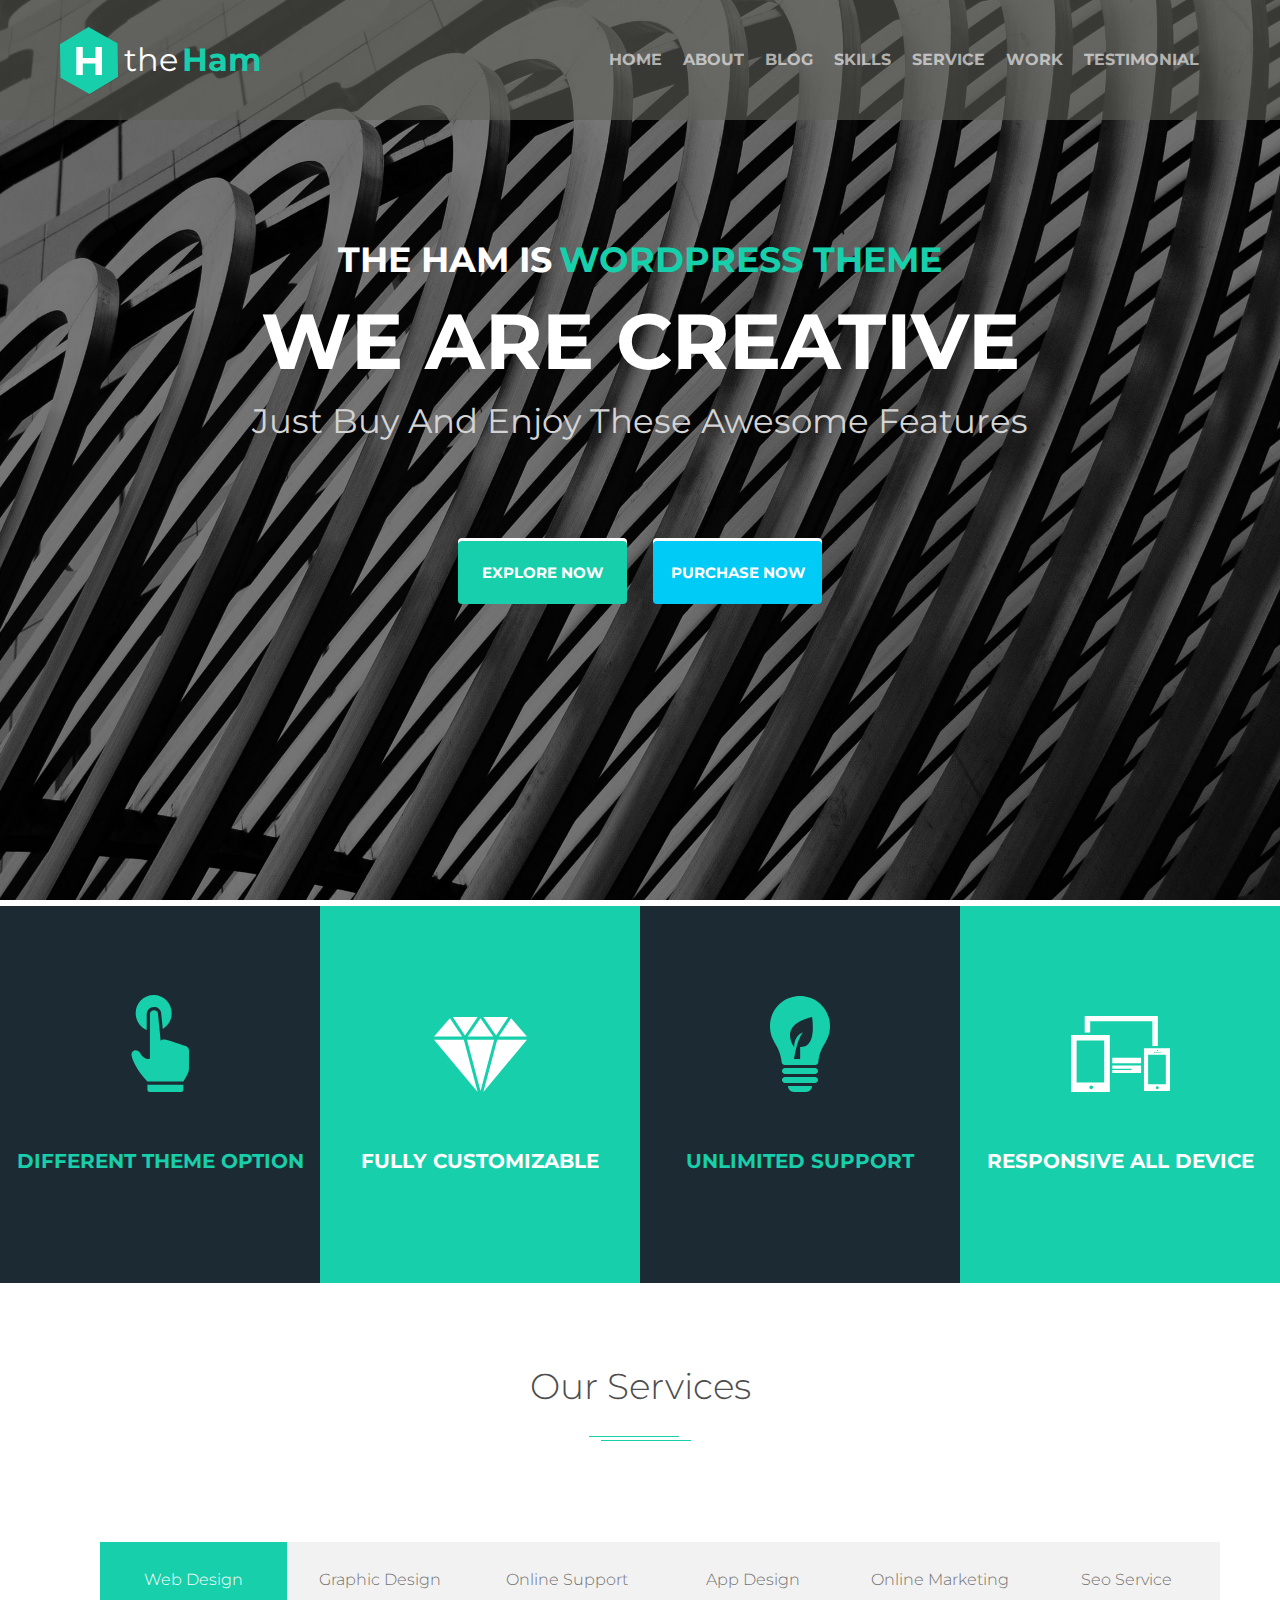
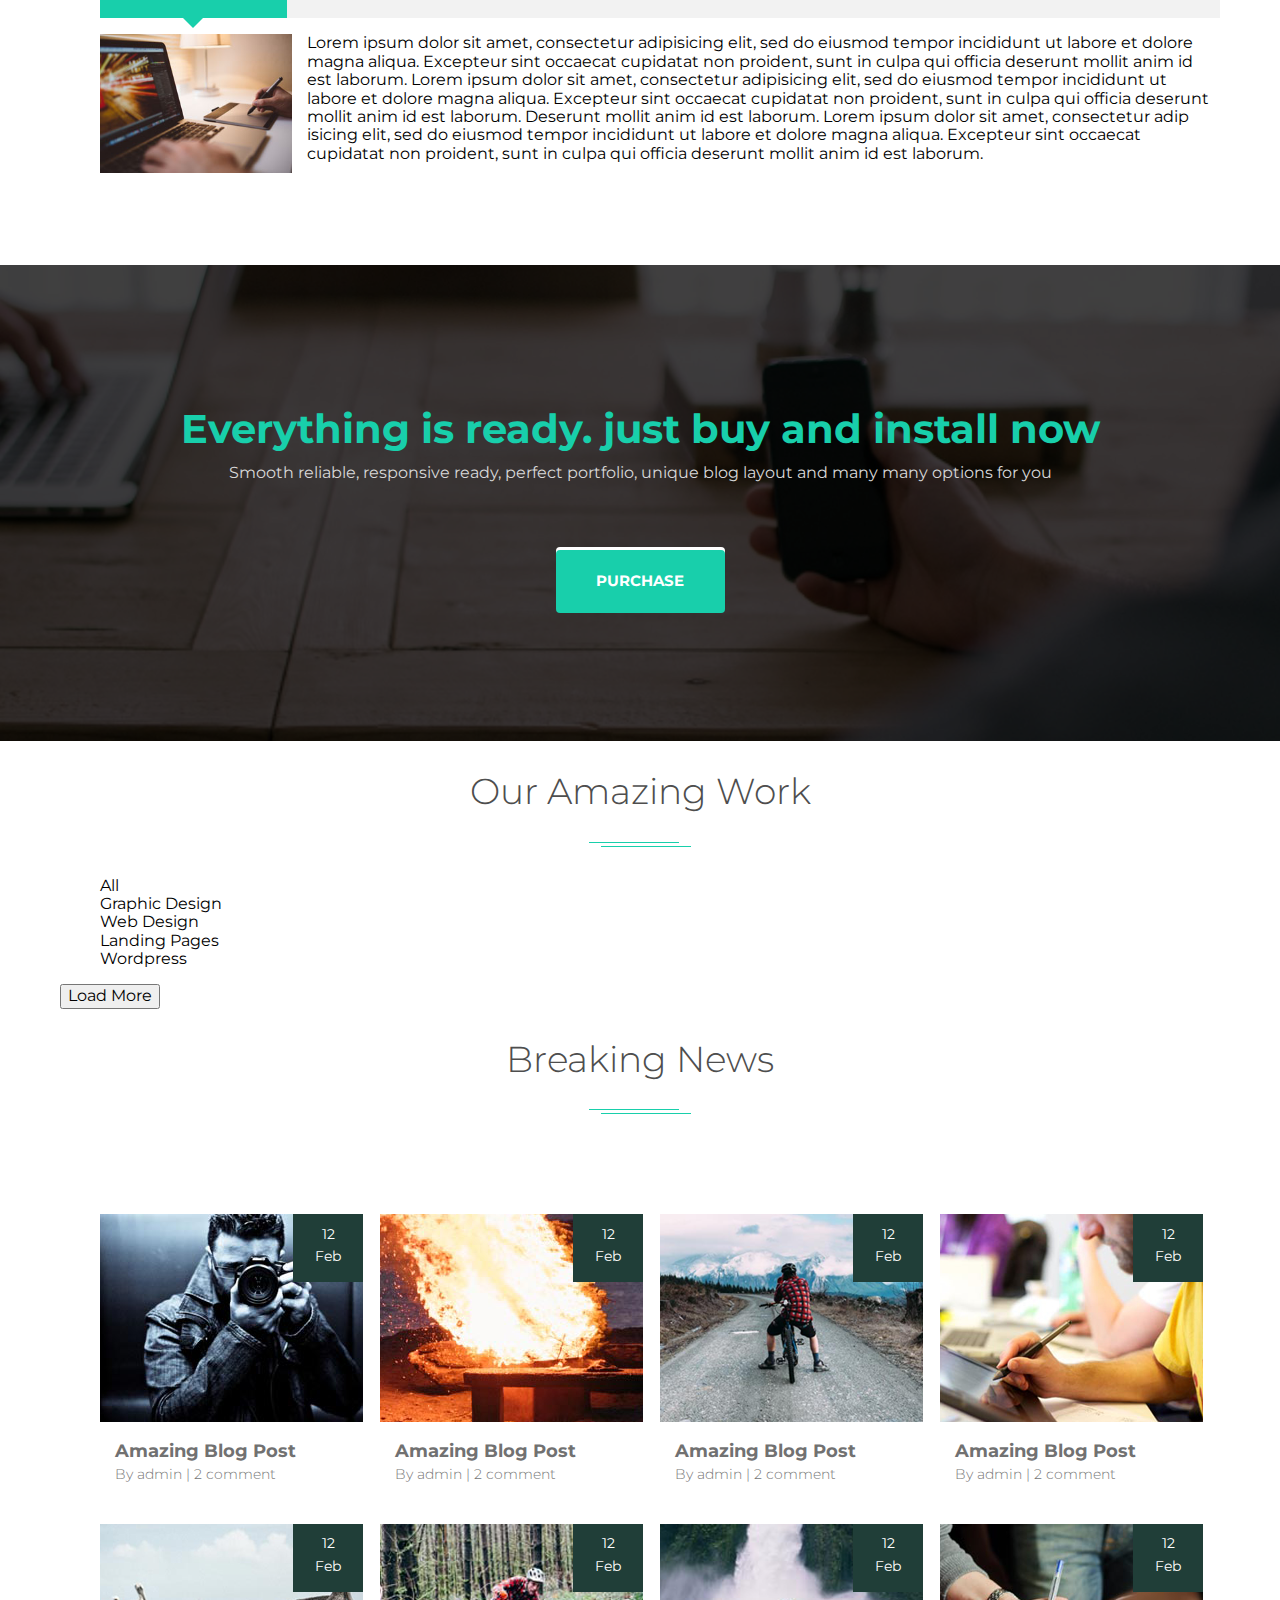
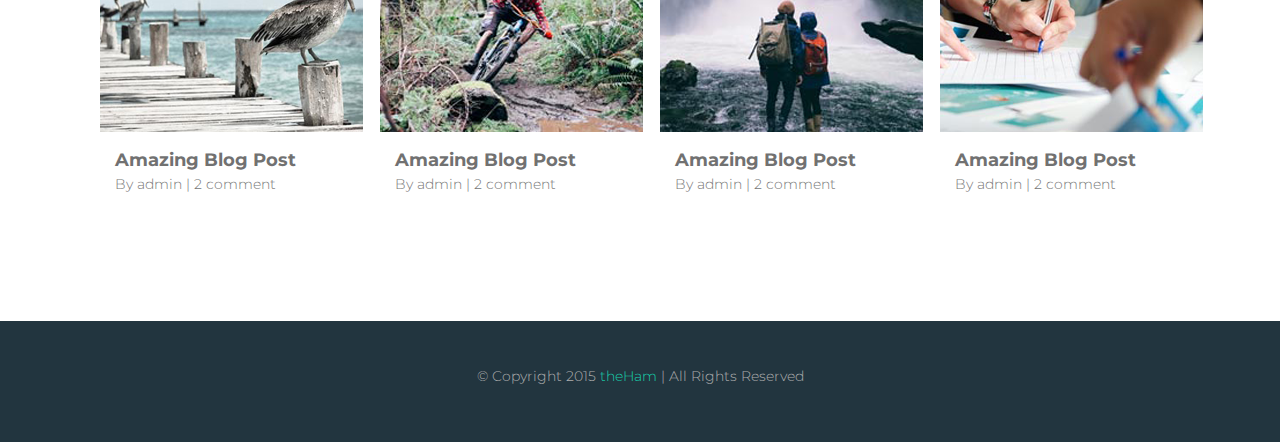
<file: index.html>
<!DOCTYPE html>
<html lang="en">

<head>
    <meta charset="UTF-8">
    <meta http-equiv="X-UA-Compatible" content="IE=edge">
    <meta name="viewport" content="width=device-width, initial-scale=1.0">
    <title>Document</title>
    <link rel="preconnect" href="https://fonts.googleapis.com">
    <link rel="preconnect" href="https://fonts.gstatic.com" crossorigin>
    <link href="https://fonts.googleapis.com/css2?family=Montserrat:ital,wght@0,300;0,700;1,400&display=swap"
        rel="stylesheet">
    <link rel="stylesheet" href="./styles/normalize.css">
    <link rel="stylesheet" href="./styles/style.css">

</head>

<body>
    <header class="header">
        <div class="header-section">
            <div class="wrapper header-wrapper">
                <div class="header-section-logo">
                    <a href="#" class="logo-link">
                        <div class="header-logo"><img src="./img/header/header-logo.svg" alt="logo">
                            <img class="h-inside-logo" src="./img/header/h-inside-logo.svg" alt="h-inside-logo">
                        </div>

                        <div class="header-logo-text">
                            <span class="header-logo-first-words">the</span>
                            <span class="header-logo-second-words">ham</span>
                        </div>
                    </a>
                </div>

                <div class="header-nav">
                    <ul class="header-nav-list">
                        <li class="header-nav-list-item"><a class="header-nav-list-item-a" href="#">home</a></li>
                        <li class="header-nav-list-item"><a class="header-nav-list-item-a" href="#">About</a></li>
                        <li class="header-nav-list-item"><a class="header-nav-list-item-a" href="#">Blog</a></li>
                        <li class="header-nav-list-item"><a class="header-nav-list-item-a" href="#">Skills</a></li>
                        <li class="header-nav-list-item"><a class="header-nav-list-item-a" href="#">Service</a></li>
                        <li class="header-nav-list-item"><a class="header-nav-list-item-a" href="#">Work</a></li>
                        <li class="header-nav-list-item"><a class="header-nav-list-item-a" href="#">Testimonial</a></li>
                        <li class="header-nav-list-item header-search-icon">
                            <a href="#">
                                <imgsrc=". /img/header/header-search-icon.svg" alt="search">
                            </a>
                        </li>
                    </ul>
                </div>
            </div>

            <div class="main-header-section">
                <h2 class="header-title">
                    <span class="main-header-title-white-text">The Ham is</span>
                    <span class="main-header-title-green-text">Wordpress theme</span>
                </h2>
                <h1 class="main-header-title">we are creative</h1>
                <p class="header-title-description">Just Buy And Enjoy These Awesome Features</p>
                <div class="header-button">
                    <div class="explore-now button"><a href="#" class="button-a">explore now</a></div>
                    <div class="purchase-now button"><a href="#" class="button-a">purchase now</a></div>
                </div>
            </div>
        </div>
    </header>



    <main>
        <div class="our-servise-section-card">
            <div class="tile-list">
                <div class="tile-list-card">
                    <img src="./img/our section/tile-list-card-fingerclick.svg" alt="img-tile-cards"
                        class="tile-list-cards-img">
                    <p class="tile-list-cards-description">Different theme option</p>
                </div>

                <div class="tile-list-card">
                    <img src="./img/our section/tile-list-card-diamond.svg" alt="img-tile-cards"
                        class="tile-list-cards-img">
                    <p class="tile-list-cards-description">fully customizable</p>
                </div>

                <div class="tile-list-card">
                    <img src="./img/our section/tile-list-card-lamp.svg" alt="img-tile-cards"
                        class="tile-list-cards-img">
                    <p class="tile-list-cards-description">unlimited support</p>
                </div>

                <div class="tile-list-card">
                    <img src="./img/our section/tile-list-card-devises.svg" alt="img-tile-cards"
                        class="tile-list-cards-img">
                    <p class="tile-list-cards-description">responsive all device</p>
                </div>
            </div>


            <div class="our-servise-section wrapper">
                <h2 class="our-servise-title bem-block-h2">Our Services</h2>
                <ul class="our-servise-list">
                    <li class="our-servise-list-item active" data-tab="#tab_1">
                        <h2 class="our-servise-list-item-description">Web Design</h2>
                    </li>

                    <li class="our-servise-list-item" data-tab="#tab_2">
                        <h2 class="our-servise-list-item-description">Graphic Design</h2>
                    </li>

                    <li class="our-servise-list-item" data-tab="#tab_3">
                        <h2 class="our-servise-list-item-description">Online Support</h2>
                    </li>

                    <li class="our-servise-list-item" data-tab="#tab_4">
                        <h2 class="our-servise-list-item-description">App Design</h2>
                    </li>

                    <li class="our-servise-list-item" data-tab="#tab_5">
                        <h2 class="our-servise-list-item-description">Online Marketing</h2>
                    </li>

                    <li class="our-servise-list-item" data-tab="#tab_6">
                        <h2 class="our-servise-list-item-description">Seo Service</h2>
                    </li>
                </ul>

                <ul class="our-servise-list-description">
                    <li class="our-servise-list-description-item active" id="1">
                        <img src="./img/our section/our-servises/web-design.jpg" alt="our-servise-image"
                            class="our-servise-list-image">
                        <p class="our-servise-list-paragrph"> Lorem ipsum dolor sit amet, consectetur adipisicing
                            elit,
                            sed do
                            eiusmod tempor incididunt ut labore et dolore magna aliqua. Excepteur sint occaecat
                            cupidatat non proident, sunt in culpa qui officia deserunt mollit anim id est laborum. Lorem
                            ipsum dolor sit amet, consectetur adipisicing elit, sed do eiusmod tempor incididunt ut
                            labore et dolore magna aliqua. Excepteur sint occaecat cupidatat non proident, sunt in culpa
                            qui officia deserunt mollit anim id est laborum. Deserunt mollit anim id est laborum. Lorem
                            ipsum dolor sit amet, consectetur adip isicing elit, sed do eiusmod tempor incididunt ut
                            labore et dolore magna aliqua. Excepteur sint occaecat cupidatat non proident, sunt in culpa
                            qui officia deserunt mollit anim id est laborum.</p>
                    </li>

                    <li class="our-servise-list-description-item" id="2">
                        <img src="./img/our section/our-servises/graphic-design.jpg" alt="our-servise-image"
                            class="our-servise-list-image">
                        <p class="our-servise-list-paragrph">Lorem ipsum dolor sit amet, consectetur adipisicing elit,
                            sed do
                            eiusmod tempor incididunt ut labore et dolore magna aliqua. Excepteur sint occaecat
                            cupidatat non proident, sunt in culpa qui officia deserunt mollit anim id est laborum. Lorem
                            ipsum dolor sit amet, consectetur adipisicing elit, sed do eiusmod tempor incididunt ut
                            labore et dolore magna aliqua. Excepteur sint occaecat cupidatat non proident, sunt in culpa
                            qui officia deserunt mollit anim id est laborum. Deserunt mollit anim id est laborum. Lorem
                            ipsum dolor sit amet, consectetur adip isicing elit, sed do eiusmod tempor incididunt ut
                            labore et dolore magna aliqua. Excepteur sint occaecat cupidatat non proident, sunt in culpa
                            qui officia deserunt mollit anim id est laborum.</p>
                    </li>

                    <li class="our-servise-list-description-item" id="3">
                        <img src="./img/our section/our-servises/online-support.jpg" alt="our-servise-image"
                            class="our-servise-list-image">
                        <p class="our-servise-list-paragrph">Lorem ipsum dolor sit amet, consectetur adipisicing elit,
                            sed do
                            eiusmod tempor incididunt ut labore et dolore magna aliqua. Excepteur sint occaecat
                            cupidatat non proident, sunt in culpa qui officia deserunt mollit anim id est laborum. Lorem
                            ipsum dolor sit amet, consectetur adipisicing elit, sed do eiusmod tempor incididunt ut
                            labore et dolore magna aliqua. Excepteur sint occaecat cupidatat non proident, sunt in culpa
                            qui officia deserunt mollit anim id est laborum. Deserunt mollit anim id est laborum. Lorem
                            ipsum dolor sit amet, consectetur adip isicing elit, sed do eiusmod tempor incididunt ut
                            labore et dolore magna aliqua. Excepteur sint occaecat cupidatat non proident, sunt in culpa
                            qui officia deserunt mollit anim id est laborum.</p>
                    </li>

                    <li class="our-servise-list-description-item" id="4">
                        <img src="./img/our section/our-servises/online-marketing.jpg" alt="our-servise-image"
                            class="our-servise-list-image">
                        <p class="our-servise-list-paragrph">Lorem ipsum dolor sit amet, consectetur adipisicing elit,
                            sed do
                            eiusmod tempor incididunt ut labore et dolore magna aliqua. Excepteur sint occaecat
                            cupidatat non proident, sunt in culpa qui officia deserunt mollit anim id est laborum. Lorem
                            ipsum dolor sit amet, consectetur adipisicing elit, sed do eiusmod tempor incididunt ut
                            labore et dolore magna aliqua. Excepteur sint occaecat cupidatat non proident, sunt in culpa
                            qui officia deserunt mollit anim id est laborum. Deserunt mollit anim id est laborum. Lorem
                            ipsum dolor sit amet, consectetur adip isicing elit, sed do eiusmod tempor incididunt ut
                            labore et dolore magna aliqua. Excepteur sint occaecat cupidatat non proident, sunt in culpa
                            qui officia deserunt mollit anim id est laborum.</p>
                    </li>

                    <li class="our-servise-list-description-item" id="5">
                        <img src="./img/our section/our-servises/app-design.jpg" alt="our-servise-image"
                            class="our-servise-list-image">
                        <p class="our-servise-list-paragrph">Lorem ipsum dolor sit amet, consectetur adipisicing elit,
                            sed do
                            eiusmod tempor incididunt ut labore et dolore magna aliqua. Excepteur sint occaecat
                            cupidatat non proident, sunt in culpa qui officia deserunt mollit anim id est laborum. Lorem
                            ipsum dolor sit amet, consectetur adipisicing elit, sed do eiusmod tempor incididunt ut
                            labore et dolore magna aliqua. Excepteur sint occaecat cupidatat non proident, sunt in culpa
                            qui officia deserunt mollit anim id est laborum. Deserunt mollit anim id est laborum. Lorem
                            ipsum dolor sit amet, consectetur adip isicing elit, sed do eiusmod tempor incididunt ut
                            labore et dolore magna aliqua. Excepteur sint occaecat cupidatat non proident, sunt in culpa
                            qui officia deserunt mollit anim id est laborum.</p>
                    </li>

                    <li class="our-servise-list-description-item" id="6">
                        <img src="./img/our section/our-servises/seo-service.jpg" alt="our-servise-image"
                            class="our-servise-list-image">
                        <p class="our-servise-list-paragrph">Lorem ipsum dolor sit amet, consectetur adipisicing elit,
                            sed do
                            eiusmod tempor incididunt ut labore et dolore magna aliqua. Excepteur sint occaecat
                            cupidatat non proident, sunt in culpa qui officia deserunt mollit anim id est laborum. Lorem
                            ipsum dolor sit amet, consectetur adipisicing elit, sed do eiusmod tempor incididunt ut
                            labore et dolore magna aliqua. Excepteur sint occaecat cupidatat non proident, sunt in culpa
                            qui officia deserunt mollit anim id est laborum. Deserunt mollit anim id est laborum. Lorem
                            ipsum dolor sit amet, consectetur adip isicing elit, sed do eiusmod tempor incididunt ut
                            labore et dolore magna aliqua. Excepteur sint occaecat cupidatat non proident, sunt in culpa
                            qui officia deserunt mollit anim id est laborum.</p>
                    </li>
                </ul>
            </div>
        </div>


        <div class="buy-and-instal">
            <div class="bai-block wrapper">
                <h2 class="bai-title">Everything is ready. just buy and install now</h2>
                <p class="bai-title-description">Smooth reliable, responsive ready, perfect portfolio, unique blog
                    layout and many many options for you</p>
                <div class="bai-purchase button"><a href="#" class="button-a">purchase</a></div>
            </div>
        </div>



        <div class="our-amazing-work wrapper">
            <h2 class="oaw-title bem-block-h2">
                Our Amazing Work
            </h2>
            <ul class="oaw-tabs">
                <li class="oaw-tabs-item">All</li>
                <li class="oaw-tabs-item">Graphic Design</li>
                <li class="oaw-tabs-item">Web Design</li>
                <li class="oaw-tabs-item">Landing Pages</li>
                <li class="oaw-tabs-item">Wordpress</li>
            </ul>
            <div class="oaw-cards">
                <div class="oaw-cards-img"></div>
                <div class="oaw-cards-img"></div>
                <div class="oaw-cards-img"></div>
                <div class="oaw-cards-img"></div>
                <div class="oaw-cards-img"></div>
                <div class="oaw-cards-img"></div>
                <div class="oaw-cards-img"></div>
                <div class="oaw-cards-img"></div>
                <div class="oaw-cards-img"></div>
                <div class="oaw-cards-img"></div>
                <div class="oaw-cards-img"></div>
                <div class="oaw-cards-img"></div>
            </div>

            <button class="load-more">Load More</button>
        </div>


        <div class="breaking-news wrapper">
            <h2 class="bn-title bem-block-h2">Breaking News</h2>
            <ul class="bn-cards">
                <li class="bn-cards-item">
                    <div class="bn-cards-item-date"><span>12</span><span>Feb</span></div>
                    <img src="./img/breaking-news/bn1.png" alt="breaking news pictures" class="bn-cards-item-img">
                    <div class="bn-cards-item-post-title">
                        <h2 class="bn-cards-item-title">Amazing Blog Post</h2>
                        <p class="bn-cards-item-description">By admin | 2 comment</p>
                    </div>

                </li>
                <li class="bn-cards-item">
                    <div class="bn-cards-item-date"><span>12</span><span>Feb</span></div>
                    <img src="./img/breaking-news/bn2.png" alt="breaking news pictures" class="bn-cards-item-img">
                    <div class="bn-cards-item-post-title">
                        <h2 class="bn-cards-item-title">Amazing Blog Post</h2>
                        <p class="bn-cards-item-description">By admin | 2 comment</p>
                    </div>
                </li>
                <li class="bn-cards-item">
                    <div class="bn-cards-item-date"><span>12</span><span>Feb</span></div>
                    <img src="./img/breaking-news/bn3.png" alt="breaking news pictures" class="bn-cards-item-img">
                    <div class="bn-cards-item-post-title">
                        <h2 class="bn-cards-item-title">Amazing Blog Post</h2>
                        <p class="bn-cards-item-description">By admin | 2 comment</p>
                    </div>
                </li>
                <li class="bn-cards-item">
                    <div class="bn-cards-item-date"><span>12</span><span>Feb</span></div>
                    <img src="./img/breaking-news/bn4.png" alt="breaking news pictures" class="bn-cards-item-img">
                    <div class="bn-cards-item-post-title">
                        <h2 class="bn-cards-item-title">Amazing Blog Post</h2>
                        <p class="bn-cards-item-description">By admin | 2 comment</p>
                    </div>
                </li>
                <li class="bn-cards-item">
                    <div class="bn-cards-item-date"><span>12</span><span>Feb</span></div>
                    <img src="./img/breaking-news/bn5.png" alt="breaking news pictures" class="bn-cards-item-img">
                    <div class="bn-cards-item-post-title">
                        <h2 class="bn-cards-item-title">Amazing Blog Post</h2>
                        <p class="bn-cards-item-description">By admin | 2 comment</p>
                    </div>
                </li>
                <li class="bn-cards-item">
                    <div class="bn-cards-item-date"><span>12</span><span>Feb</span></div>
                    <img src="./img/breaking-news/bn6.png" alt="breaking news pictures" class="bn-cards-item-img">
                    <div class="bn-cards-item-post-title">
                        <h2 class="bn-cards-item-title">Amazing Blog Post</h2>
                        <p class="bn-cards-item-description">By admin | 2 comment</p>
                    </div>
                </li>
                <li class="bn-cards-item">
                    <div class="bn-cards-item-date"><span>12</span><span>Feb</span></div>
                    <img src="./img/breaking-news/bn7.png" alt="breaking news pictures" class="bn-cards-item-img">
                    <div class="bn-cards-item-post-title">
                        <h2 class="bn-cards-item-title">Amazing Blog Post</h2>
                        <p class="bn-cards-item-description">By admin | 2 comment</p>
                    </div>
                </li>
                <li class="bn-cards-item">
                    <div class="bn-cards-item-date"><span>12</span><span>Feb</span></div>
                    <img src="./img/breaking-news/bn8.png" alt="breaking news pictures" class="bn-cards-item-img">
                    <div class="bn-cards-item-post-title">
                        <h2 class="bn-cards-item-title">Amazing Blog Post</h2>
                        <p class="bn-cards-item-description">By admin | 2 comment</p>
                    </div>
                </li>
            </ul>
        </div>
    </main>



    <footer class="footer">
        <p class="footer-description"> © Copyright 2015 <span>theHam</span> | All Rights Reserved</p>
    </footer>
    <script src="./scripts/script.js"></script>
</body>

</html>
</file>
<file: styles/style.css>
body {
    margin: 0 auto;
    box-sizing: border-box;
    font-family: "Montserrat", sans-serif;
}

a {
    text-decoration: none;
    position: relative;
}

li {
    list-style: none;
}

/*********************************** header ******************************************/

.header {
    background-image: url(../img/header/header-bg.jpg);
    background-repeat: no-repeat;
    background-position: center;
    background-size: cover;
    height: 100vh;
    background-attachment: fixed;
    position: relative;
}

/* .header::after {
    content: "";
    width: 100%;
    height: 100%;
    position: absolute;
    top: 0;
    left: 0;
    background-color: rgba(0, 0, 0, 0.75);
    z-index: 0;
} */

.wrapper {
    max-width: 1160px;
    margin: 0 auto;
}

.header-wrapper {
    display: flex;
    justify-content: space-between;
    align-items: center;
    padding: 27px 0 26px;
}

.header-section {
    height: 120px;
    background-color: #5e5d5899;
    /* z-index: 2; */
}
.header-section-logo {
    z-index: 2;
}
.logo-link {
    display: flex;
    align-items: center;
}
.header-logo {
    margin-right: 6px;
    height: 67px;
    width: 58px;
    position: relative;
}

.h-inside-logo {
    position: absolute;
    top: 50%;
    left: 50%;
    transform: translate(-50%, -50%);
}

.header-logo-text {
}
.header-logo-first-words {
    color: #ffffff;
    font-weight: 400;
    font-size: 32px;
}
.header-logo-second-words {
    color: #18cfab;
    font-weight: 700;
    font-size: 32px;
    text-transform: capitalize;
}

.header-nav {
    z-index: 2;
}
.header-nav-list {
    margin: 0;
    display: inline-flex;
    gap: 21px;
}
.header-nav-list-item {
    list-style: none;
}

.header-nav-list-item-a {
    color: #ffffff;
    opacity: 60%;
    text-transform: uppercase;
    font-size: 16px;
    font-weight: 700;
    padding-bottom: 50px;
}

.header-nav-list-item-a::before {
    content: "";
    bottom: 0;
    left: 0;
    position: absolute;
    width: 0%;
    height: 2px;
    color: #18cfab;
    transform: scaleX(0);
}

.header-nav-list-item-a:hover {
    color: #18cfab;
    transition: 0.3s;
}

.header-nav-list-item-a:hover::before {
    color: #18cfab;
    width: 100%;
    transition: 0.3s;
    transform: scaleX(1);
}

.main-header-section {
    position: relative;
    top: 100%;
    display: flex;
    flex-direction: column;
    justify-content: center;
    align-items: center;
    color: #ffffff;
}

.header-title {
    margin: 0 auto;
}
.main-header-title-white-text {
    font-size: 35px;
    font-weight: 700;
    text-transform: uppercase;
}
.main-header-title-green-text {
    color: #18cfab;
    font-size: 35px;
    font-weight: 700;
    text-transform: uppercase;
}
.main-header-title {
    font-size: 78px;
    font-weight: 700;
    margin: 22px auto;
    line-height: 78px;
    text-transform: uppercase;
}
.header-title-description {
    font-size: 34px;
    color: #d4d4d4;
    margin: 0 auto;
}

.header-button {
    margin-top: 100px;
    display: inline-flex;
    gap: 26px;
}

.button {
    width: 169px;
    height: 63px;
    background-color: #18cfab;
    display: flex;
    justify-content: center;
    align-items: center;
    border-radius: 4px;
    cursor: pointer;
    box-shadow: 0 -3px #ffffff;
    position: relative;
}

.button:hover {
    transition: 2s;
    bottom: 3px;
}
.explore-now {
}

.purchase-now {
    background-color: #00cbf6;
}

.button-a {
    color: #ffffff;
    font-weight: 700;
    font-size: 15px;
    text-transform: uppercase;
}

/* .header-search-icon:hover {
    color: #18cfab;
} */
/*************************** our-servise **************************************/

.tile-list {
    display: flex;
}
.tile-list-card {
    width: 25%;
    height: 377px;
    display: flex;
    flex-direction: column;
    justify-content: end;
    align-items: center;
    margin-top: 6px;
}

.tile-list-card:nth-child(odd) {
    background-color: #1c2a33;
    color: #18cfab;
    font-size: 20px;
    font-weight: 700;
    text-transform: uppercase;
}

.tile-list-card:nth-child(even) {
    background-color: #18cfab;
    color: #ffffff;
    font-size: 20px;
    font-weight: 700;
    text-transform: uppercase;
}
.tile-list-cards-img {
}
.tile-list-cards-description {
    margin-bottom: 110px;
}

.tile-list-cards-description:nth-child(odd) {
    margin-top: 48px;
}

.tile-list-cards-description:nth-child(even) {
    margin-top: 58px;
}

.bem-block-h2 {
    font-weight: 300;
    font-size: 36px;
    text-transform: capitalize;
    color: #4e4e4e;
    display: flex;
    flex-direction: column;
    align-items: center;
    gap: 3px;
}

.our-servise-title {
    margin: 83px auto 101px;
}

.bem-block-h2::after,
.bem-block-h2::before {
    content: "";
    order: 1;
    display: inline-block;
    width: 90px;
    height: 1px;
    background-color: #18cfab;
}
.bem-block-h2::before {
    content: "";
    margin-top: 26px;
    transform: translateX(-6px);
}

.bem-block-h2::after {
    content: "";
    transform: translateX(6px);
}

.our-servise-list {
    display: flex;
}
.our-servise-list-item {
    width: 193px;
    height: 76px;
    cursor: pointer;
    display: flex;
    align-items: center;
    justify-content: center;
    position: relative;
    box-sizing: border-box;
    background-color: #f2f2f2;
    border: #18cfab;
}

.our-servise-list-item:hover {
    border: 1.5px solid #18cfab;
    box-sizing: border-box;
}

.our-servise-list-item.active {
    background-color: #18cfab;
    transition: 0.2s;
}

.our-servise-list-item.active .our-servise-list-item-description {
    color: #ffffff;
}

.our-servise-list-item.active::after {
    content: "";
    border: 12px solid transparent;
    border-top: 12px solid #18cfab;
    position: absolute;
    left: 50%;
    margin-left: -12px;
    bottom: -22px;
    width: 0;
}

.our-servise-list-item-description {
    font-size: 16px;
    color: #717171;
    text-transform: capitalize;
    font-weight: 300;
}

.our-servise-list-image {
    height: 139px;
    width: 192px;
}

.our-servise-list-description-item {
    display: inline-flex;
    gap: 15px;
    height: 140px;
    display: none;
    margin-bottom: 91px;
    display: none;
}

.our-servise-list-paragrph {
    margin: 0;
    height: 140px;
    overflow: hidden;
}

.our-servise-list-description-item.active {
    display: flex;
}
/**************************** buy-and-instal-block **********************************/

.buy-and-instal {
    background-image: url(../img/buy-and-instal/section-2.jpg);
    height: 476px;
    background-repeat: no-repeat;
    background-position: center;
    background-size: cover;
    display: flex;
    align-items: center;
    justify-content: center;
    position: relative;
}

.buy-and-instal::after {
    content: "";
    width: 100%;
    height: 100%;
    position: absolute;
    top: 0;
    left: 0;
    background-color: rgba(0, 0, 0, 0.75);
    z-index: 0;
}

.bai-block {
    display: flex;
    flex-direction: column;
    align-items: center;
    justify-content: center;
    z-index: 2;
}

.bai-title {
    font-weight: 700;
    font-size: 40px;
    color: #18cfab;
    margin: 12px;
}

.bai-title-description {
    font-size: 16px;
    color: #d8d8d8;
    margin: 0 0 67px 0;
}

.bai-purchase {
    display: flex;

    justify-content: center;
}
/**************************** breaking news **********************************/
.breaking-news {
}
.bn-title {
    margin-bottom: 100px;
}
.bn-cards {
    display: grid;
    grid-template-columns: repeat(4, 1fr);
    grid-template-rows: repeat(2, 1fr);
    gap: 43px 0;
    margin-bottom: 131px;
}
.bn-cards-item {
    position: relative;
    cursor: pointer;
}

.bn-cards-item:hover .bn-cards-item-date {
    background-color: #18cfab;
    transition: 0.3s;
}

.bn-cards-item:hover .bn-cards-item-title {
    color: #18cfab;
    transition: 0.3s;
}

.bn-cards-item-date {
    display: flex;
    flex-direction: column;
    background-color: #203e38;
    width: 70px;
    height: 68px;
    color: #ffffff;
    font-size: 14px;
    align-items: center;
    justify-content: center;
    position: absolute;
    right: 17px;
    top: 0;
}

.bn-cards-item-date span {
    margin-bottom: 6px;
}
.bn-cards-item-img {
    height: 208px;
}

.bn-cards-item-post-title {
    height: 40px;
    margin: 14px 0 0 15px;
}
.bn-cards-item-title {
    font-weight: 700;
    font-size: 18px;
    color: #717171;
    margin: 0;
}
.bn-cards-item-description {
    font-weight: 300;
    font-size: 14px;
    color: #777777;
    margin: 5px 0 0 0;
}

/************************ footer *******************************/

.footer {
    height: 121px;
    background-color: #22353f;
}

.footer-description {
    font-weight: 300;
    font-size: 14px;
    color: #aeaeae;
    text-align: center;
    padding: 47px 0;
}

.footer-description span {
    color: #18cfab;
}
</file>
